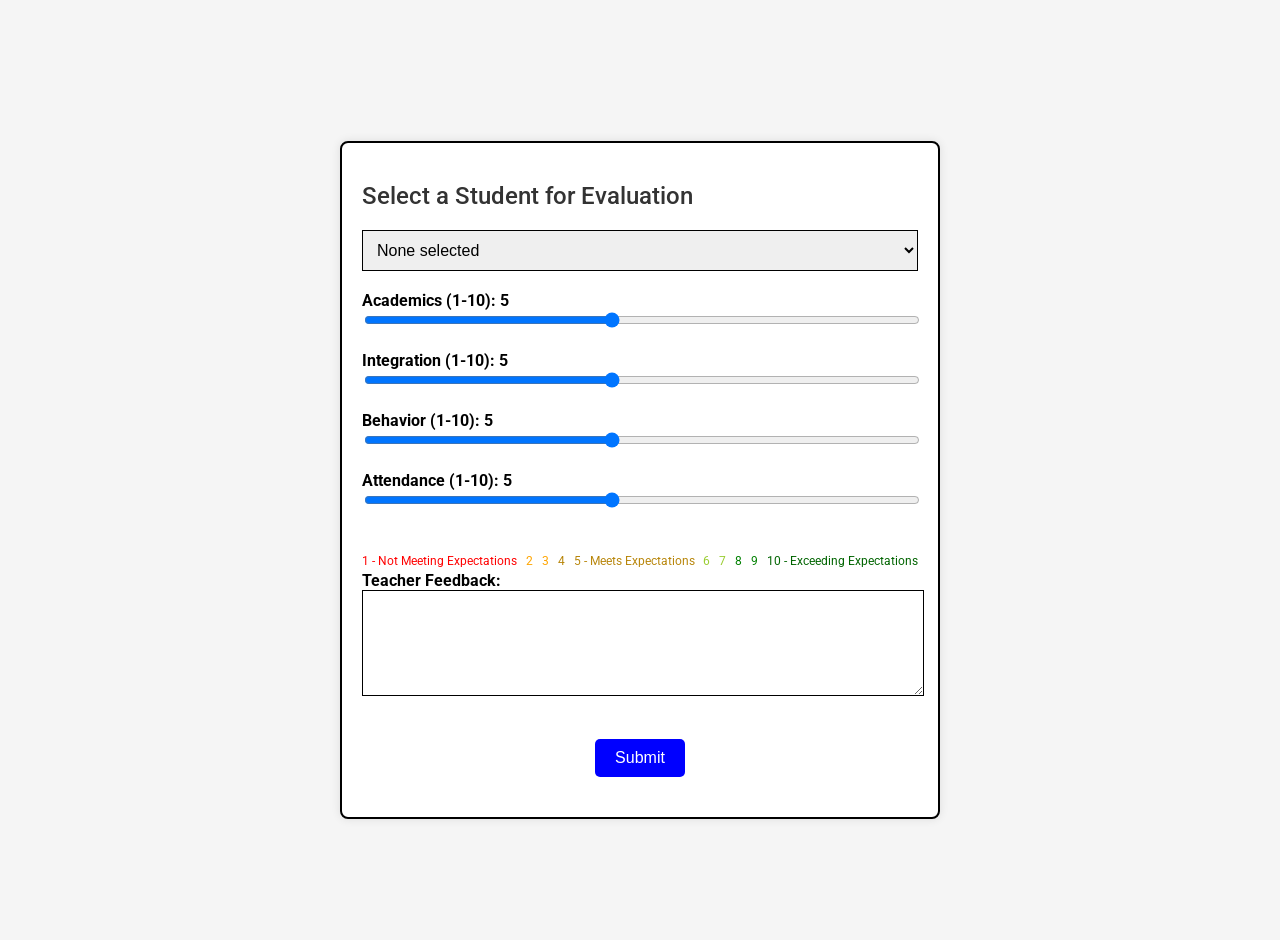
<file: index.html>
<!DOCTYPE html>
<html>
<head>
  <title>Student Evaluation</title>
  <link rel="stylesheet" href="styles.css">
</head>
<body>

  <div id="content">
    <h2>Select a Student for Evaluation</h2>
    <select id="studentSelect">
      <option value="" disabled selected>None selected</option>
    </select>

    <div class="slider-container">
      <label for="academics">Academics (1-10): <span id="academicsValue" class="slider-value">5</span></label>
      <input type="range" id="academics" min="1" max="10" value="5" oninput="updateValue('academics')"><br><br>

      <label for="integration">Integration (1-10): <span id="integrationValue" class="slider-value">5</span></label>
      <input type="range" id="integration" min="1" max="10" value="5" oninput="updateValue('integration')"><br><br>

      <label for="behavior">Behavior (1-10): <span id="behaviorValue" class="slider-value">5</span></label>
      <input type="range" id="behavior" min="1" max="10" value="5" oninput="updateValue('behavior')"><br><br>

      <label for="attendance">Attendance (1-10): <span id="attendanceValue" class="slider-value">5</span></label>
      <input type="range" id="attendance" min="1" max="10" value="5" oninput="updateValue('attendance')"><br><br>
    </div>

    <div class="legend">
      <p><span class="legend-value" style="color: red;">1 - Not Meeting Expectations</span></p>
      <p><span class="legend-value" style="color: orange;">2</span></p>
      <p><span class="legend-value" style="color: orange;">3</span></p>
      <p><span class="legend-value" style="color: darkgoldenrod;">4</span></p>
      <p><span class="legend-value" style="color: darkgoldenrod;">5 - Meets Expectations</span></p>
      <p><span class="legend-value" style="color: yellowgreen;">6</span></p>
      <p><span class="legend-value" style="color: yellowgreen;">7</span></p>
      <p><span class="legend-value" style="color: green;">8</span></p>
      <p><span class="legend-value" style="color: green;">9</span></p>
      <p><span class="legend-value" style="color: darkgreen;">10 - Exceeding Expectations</span></p>
    </div>

    <label for="feedback">Teacher Feedback:</label><br>
    <textarea id="feedback"></textarea><br><br>

    <button id="submitButton" onclick="submitEvaluation()">Submit</button>
    <div id="loading" class="loading"></div>
  </div>

  <div id="message" class="message"></div>

  <script src="script.js"></script>

</body>
</html>
</file>
<file: styles.css>
@import url('https://fonts.googleapis.com/css2?family=Roboto:wght@400;500&display=swap');

body {
    font-family: 'Roboto', sans-serif;
    text-align: center;
    padding: 20px;
    background-color: #f5f5f5;
    display: flex;
    flex-direction: column;
    align-items: center;
    justify-content: center;
    height: 100vh;
    margin: 0;
}

h2, h3 {
    color: #333;
    font-weight: 500;
    margin-bottom: 20px;
}

#content {
    margin-top: 20px;
    display: inline-block;
    text-align: left;
    background: #fff;
    padding: 20px;
    border-radius: 8px;
    box-shadow: 0 0 10px rgba(0, 0, 0, 0.1);
    max-width: 600px;
    width: 100%;
    box-sizing: border-box;
    border: 2px solid #000;
}

select {
    width: 100%;
    padding: 10px;
    margin-bottom: 20px;
    font-size: 16px;
    border: 1px solid #000;
}

.slider-container {
    margin-bottom: 20px;
}

label {
    font-weight: bold;
    color: #000;
}

input[type="range"] {
    width: 100%;
}

textarea {
    width: 100%;
    height: 100px;
    border: 1px solid #000;
}

button {
    padding: 10px 20px;
    background-color: #0000FF;
    color: white;
    border: none;
    border-radius: 5px;
    cursor: pointer;
    font-size: 16px;
    position: relative;
    display: block;
    margin: 20px auto;
}

button:hover {
    background-color: #00008B;
}

.legend {
    font-size: 12px;
    color: #555;
    text-align: left;
    margin-top: 20px;
    display: flex;
    justify-content: space-between;
    width: 100%;
    max-width: 600px;
}

.legend p {
    margin: 3px 0;
}

.slider-value {
    font-weight: bold;
}

.slider-value[data-value="1"] {
    color: red;
}
.slider-value[data-value="2"], .slider-value[data-value="3"] {
    color: orange;
}
.slider-value[data-value="4"], .slider-value[data-value="5"] {
    color: darkgoldenrod;
}
.slider-value[data-value="6"], .slider-value[data-value="7"] {
    color: yellowgreen;
}
.slider-value[data-value="8"], .slider-value[data-value="9"] {
    color: green;
}
.slider-value[data-value="10"] {
    color: darkgreen;
}

.message {
    margin-top: 20px;
    padding: 10px 20px;
    border-radius: 5px;
    display: none;
}

.loading {
    position: absolute;
    border: 4px solid #f3f3f3;
    border-radius: 50%;
    border-top: 4px solid #0000FF;
    width: 20px;
    height: 20px;
    animation: spin 2s linear infinite;
    display: none;
    margin-top: -10px;
    margin-left: 10px;
}

@keyframes spin {
    0% { transform: rotate(0deg); }
    100% { transform: rotate(360deg); }
}
</file>
